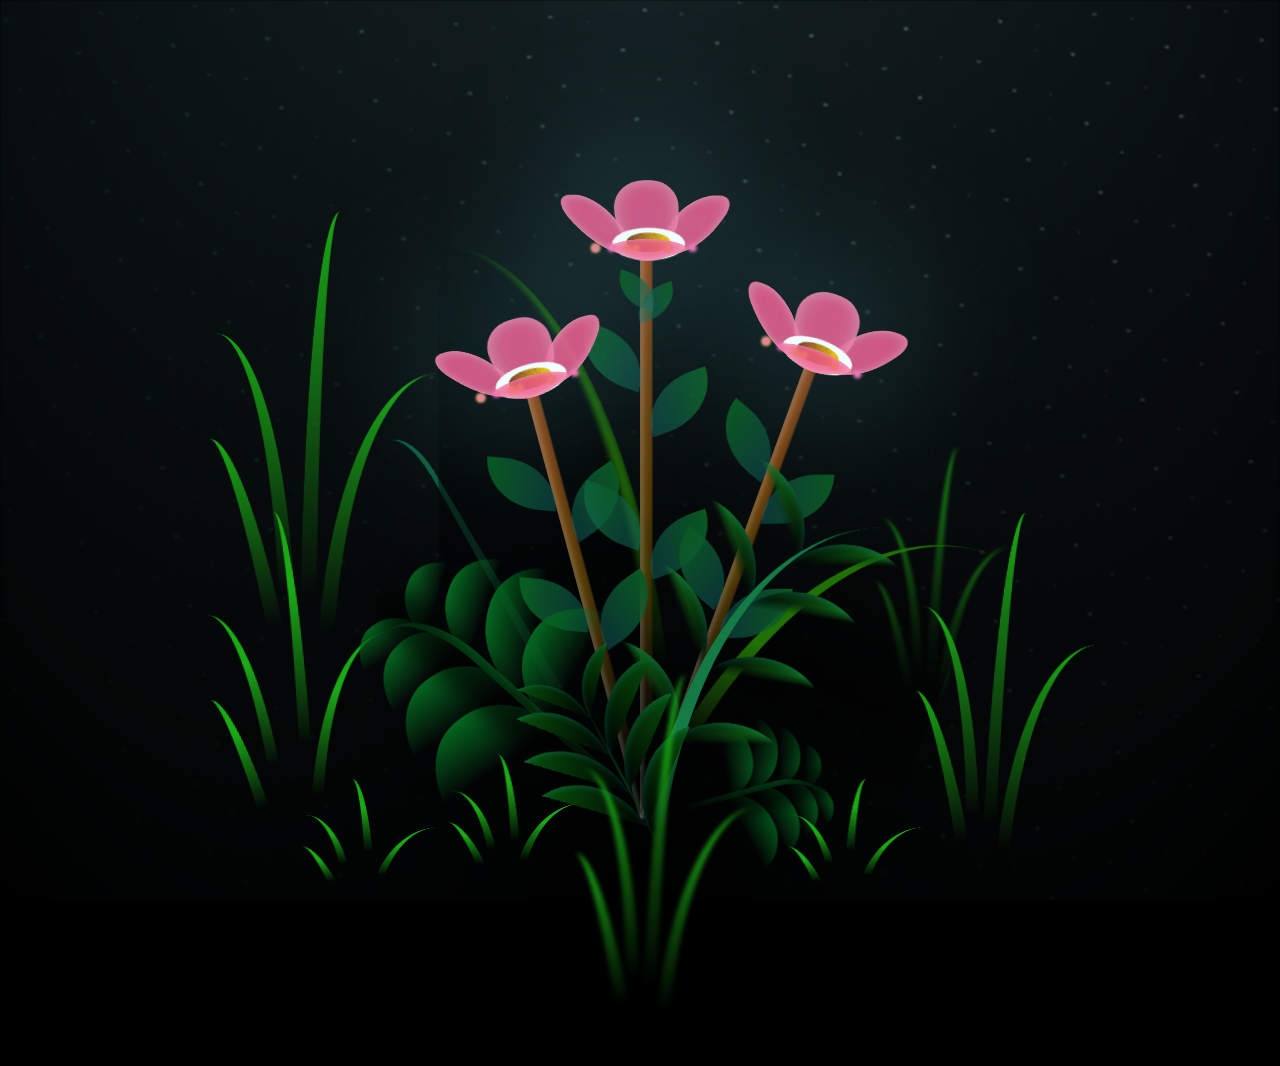
<file: flower.html>
<!DOCTYPE html>
<html lang="en">
<head>
    <meta charset="UTF-8">
    <meta http-equiv="X-UA-Compatible" content="IE=edge">
    <meta name="viewport" content="width=device-width, initial-scale=1.0">
    <link rel="stylesheet" href="main.css">
    <link rel="icon" href="img/flowers.png" type="image/x-icon">
    <title>flowers</title>
</head>
<body class="container">
    <div class="night"></div>
    <div class="flowers">
      <div class="flower flower--1">
        <div class="flower__leafs flower__leafs--1">
          <div class="flower__leaf flower__leaf--1"></div>
          <div class="flower__leaf flower__leaf--2"></div>
          <div class="flower__leaf flower__leaf--3"></div>
          <div class="flower__leaf flower__leaf--4"></div>
          <div class="flower__white-circle"></div>
  
          <div class="flower__light flower__light--1"></div>
          <div class="flower__light flower__light--2"></div>
          <div class="flower__light flower__light--3"></div>
          <div class="flower__light flower__light--4"></div>
          <div class="flower__light flower__light--5"></div>
          <div class="flower__light flower__light--6"></div>
          <div class="flower__light flower__light--7"></div>
          <div class="flower__light flower__light--8"></div>
  
        </div>
        <div class="flower__line">
          <div class="flower__line__leaf flower__line__leaf--1"></div>
          <div class="flower__line__leaf flower__line__leaf--2"></div>
          <div class="flower__line__leaf flower__line__leaf--3"></div>
          <div class="flower__line__leaf flower__line__leaf--4"></div>
          <div class="flower__line__leaf flower__line__leaf--5"></div>
          <div class="flower__line__leaf flower__line__leaf--6"></div>
        </div>
      </div>
  
      <div class="flower flower--2">
        <div class="flower__leafs flower__leafs--2">
          <div class="flower__leaf flower__leaf--1"></div>
          <div class="flower__leaf flower__leaf--2"></div>
          <div class="flower__leaf flower__leaf--3"></div>
          <div class="flower__leaf flower__leaf--4"></div>
          <div class="flower__white-circle"></div>
  
          <div class="flower__light flower__light--1"></div>
          <div class="flower__light flower__light--2"></div>
          <div class="flower__light flower__light--3"></div>
          <div class="flower__light flower__light--4"></div>
          <div class="flower__light flower__light--5"></div>
          <div class="flower__light flower__light--6"></div>
          <div class="flower__light flower__light--7"></div>
          <div class="flower__light flower__light--8"></div>
  
        </div>
        <div class="flower__line">
          <div class="flower__line__leaf flower__line__leaf--1"></div>
          <div class="flower__line__leaf flower__line__leaf--2"></div>
          <div class="flower__line__leaf flower__line__leaf--3"></div>
          <div class="flower__line__leaf flower__line__leaf--4"></div>
        </div>
      </div>
  
      <div class="flower flower--3">
        <div class="flower__leafs flower__leafs--3">
          <div class="flower__leaf flower__leaf--1"></div>
          <div class="flower__leaf flower__leaf--2"></div>
          <div class="flower__leaf flower__leaf--3"></div>
          <div class="flower__leaf flower__leaf--4"></div>
          <div class="flower__white-circle"></div>
  
          <div class="flower__light flower__light--1"></div>
          <div class="flower__light flower__light--2"></div>
          <div class="flower__light flower__light--3"></div>
          <div class="flower__light flower__light--4"></div>
          <div class="flower__light flower__light--5"></div>
          <div class="flower__light flower__light--6"></div>
          <div class="flower__light flower__light--7"></div>
          <div class="flower__light flower__light--8"></div>
  
        </div>
        <div class="flower__line">
          <div class="flower__line__leaf flower__line__leaf--1"></div>
          <div class="flower__line__leaf flower__line__leaf--2"></div>
          <div class="flower__line__leaf flower__line__leaf--3"></div>
          <div class="flower__line__leaf flower__line__leaf--4"></div>
        </div>
      </div>
  
      <div class="grow-ans" style="--d:1.2s">
        <div class="flower__g-long">
          <div class="flower__g-long__top"></div>
          <div class="flower__g-long__bottom"></div>
        </div>
      </div>
  
      <div class="growing-grass">
        <div class="flower__grass flower__grass--1">
          <div class="flower__grass--top"></div>
          <div class="flower__grass--bottom"></div>
          <div class="flower__grass__leaf flower__grass__leaf--1"></div>
          <div class="flower__grass__leaf flower__grass__leaf--2"></div>
          <div class="flower__grass__leaf flower__grass__leaf--3"></div>
          <div class="flower__grass__leaf flower__grass__leaf--4"></div>
          <div class="flower__grass__leaf flower__grass__leaf--5"></div>
          <div class="flower__grass__leaf flower__grass__leaf--6"></div>
          <div class="flower__grass__leaf flower__grass__leaf--7"></div>
          <div class="flower__grass__leaf flower__grass__leaf--8"></div>
          <div class="flower__grass__overlay"></div>
        </div>
      </div>
  
      <div class="growing-grass">
        <div class="flower__grass flower__grass--2">
          <div class="flower__grass--top"></div>
          <div class="flower__grass--bottom"></div>
          <div class="flower__grass__leaf flower__grass__leaf--1"></div>
          <div class="flower__grass__leaf flower__grass__leaf--2"></div>
          <div class="flower__grass__leaf flower__grass__leaf--3"></div>
          <div class="flower__grass__leaf flower__grass__leaf--4"></div>
          <div class="flower__grass__leaf flower__grass__leaf--5"></div>
          <div class="flower__grass__leaf flower__grass__leaf--6"></div>
          <div class="flower__grass__leaf flower__grass__leaf--7"></div>
          <div class="flower__grass__leaf flower__grass__leaf--8"></div>
          <div class="flower__grass__overlay"></div>
        </div>
      </div>
  
      <div class="grow-ans" style="--d:2.4s">
        <div class="flower__g-right flower__g-right--1">
          <div class="leaf"></div>
        </div>
      </div>
  
      <div class="grow-ans" style="--d:2.8s">
        <div class="flower__g-right flower__g-right--2">
          <div class="leaf"></div>
        </div>
      </div>
  
      <div class="grow-ans" style="--d:2.8s">
        <div class="flower__g-front">
          <div class="flower__g-front__leaf-wrapper flower__g-front__leaf-wrapper--1">
            <div class="flower__g-front__leaf"></div>
          </div>
          <div class="flower__g-front__leaf-wrapper flower__g-front__leaf-wrapper--2">
            <div class="flower__g-front__leaf"></div>
          </div>
          <div class="flower__g-front__leaf-wrapper flower__g-front__leaf-wrapper--3">
            <div class="flower__g-front__leaf"></div>
          </div>
          <div class="flower__g-front__leaf-wrapper flower__g-front__leaf-wrapper--4">
            <div class="flower__g-front__leaf"></div>
          </div>
          <div class="flower__g-front__leaf-wrapper flower__g-front__leaf-wrapper--5">
            <div class="flower__g-front__leaf"></div>
          </div>
          <div class="flower__g-front__leaf-wrapper flower__g-front__leaf-wrapper--6">
            <div class="flower__g-front__leaf"></div>
          </div>
          <div class="flower__g-front__leaf-wrapper flower__g-front__leaf-wrapper--7">
            <div class="flower__g-front__leaf"></div>
          </div>
          <div class="flower__g-front__leaf-wrapper flower__g-front__leaf-wrapper--8">
            <div class="flower__g-front__leaf"></div>
          </div>
          <div class="flower__g-front__line"></div>
        </div>
      </div>
  
      <div class="grow-ans" style="--d:3.2s">
        <div class="flower__g-fr">
          <div class="leaf"></div>
          <div class="flower__g-fr__leaf flower__g-fr__leaf--1"></div>
          <div class="flower__g-fr__leaf flower__g-fr__leaf--2"></div>
          <div class="flower__g-fr__leaf flower__g-fr__leaf--3"></div>
          <div class="flower__g-fr__leaf flower__g-fr__leaf--4"></div>
          <div class="flower__g-fr__leaf flower__g-fr__leaf--5"></div>
          <div class="flower__g-fr__leaf flower__g-fr__leaf--6"></div>
          <div class="flower__g-fr__leaf flower__g-fr__leaf--7"></div>
          <div class="flower__g-fr__leaf flower__g-fr__leaf--8"></div>
        </div>
      </div>
  
      <div class="long-g long-g--0">
        <div class="grow-ans" style="--d:3s">
          <div class="leaf leaf--0"></div>
        </div>
        <div class="grow-ans" style="--d:2.2s">
          <div class="leaf leaf--1"></div>
        </div>
        <div class="grow-ans" style="--d:3.4s">
          <div class="leaf leaf--2"></div>
        </div>
        <div class="grow-ans" style="--d:3.6s">
          <div class="leaf leaf--3"></div>
        </div>
      </div>
  
      <div class="long-g long-g--1">
        <div class="grow-ans" style="--d:3.6s">
          <div class="leaf leaf--0"></div>
        </div>
        <div class="grow-ans" style="--d:3.8s">
          <div class="leaf leaf--1"></div>
        </div>
        <div class="grow-ans" style="--d:4s">
          <div class="leaf leaf--2"></div>
        </div>
        <div class="grow-ans" style="--d:4.2s">
          <div class="leaf leaf--3"></div>
        </div>
      </div>
  
      <div class="long-g long-g--2">
        <div class="grow-ans" style="--d:4s">
          <div class="leaf leaf--0"></div>
        </div>
        <div class="grow-ans" style="--d:4.2s">
          <div class="leaf leaf--1"></div>
        </div>
        <div class="grow-ans" style="--d:4.4s">
          <div class="leaf leaf--2"></div>
        </div>
        <div class="grow-ans" style="--d:4.6s">
          <div class="leaf leaf--3"></div>
        </div>
      </div>
  
      <div class="long-g long-g--3">
        <div class="grow-ans" style="--d:4s">
          <div class="leaf leaf--0"></div>
        </div>
        <div class="grow-ans" style="--d:4.2s">
          <div class="leaf leaf--1"></div>
        </div>
        <div class="grow-ans" style="--d:3s">
          <div class="leaf leaf--2"></div>
        </div>
        <div class="grow-ans" style="--d:3.6s">
          <div class="leaf leaf--3"></div>
        </div>
      </div>
  
      <div class="long-g long-g--4">
        <div class="grow-ans" style="--d:4s">
          <div class="leaf leaf--0"></div>
        </div>
        <div class="grow-ans" style="--d:4.2s">
          <div class="leaf leaf--1"></div>
        </div>
        <div class="grow-ans" style="--d:3s">
          <div class="leaf leaf--2"></div>
        </div>
        <div class="grow-ans" style="--d:3.6s">
          <div class="leaf leaf--3"></div>
        </div>
      </div>
  
      <div class="long-g long-g--5">
        <div class="grow-ans" style="--d:4s">
          <div class="leaf leaf--0"></div>
        </div>
        <div class="grow-ans" style="--d:4.2s">
          <div class="leaf leaf--1"></div>
        </div>
        <div class="grow-ans" style="--d:3s">
          <div class="leaf leaf--2"></div>
        </div>
        <div class="grow-ans" style="--d:3.6s">
          <div class="leaf leaf--3"></div>
        </div>
      </div>
  
      <div class="long-g long-g--6">
        <div class="grow-ans" style="--d:4.2s">
          <div class="leaf leaf--0"></div>
        </div>
        <div class="grow-ans" style="--d:4.4s">
          <div class="leaf leaf--1"></div>
        </div>
        <div class="grow-ans" style="--d:4.6s">
          <div class="leaf leaf--2"></div>
        </div>
        <div class="grow-ans" style="--d:4.8s">
          <div class="leaf leaf--3"></div>
        </div>
      </div>
  
      <div class="long-g long-g--7">
        <div class="grow-ans" style="--d:3s">
          <div class="leaf leaf--0"></div>
        </div>
        <div class="grow-ans" style="--d:3.2s">
          <div class="leaf leaf--1"></div>
        </div>
        <div class="grow-ans" style="--d:3.5s">
          <div class="leaf leaf--2"></div>
        </div>
        <div class="grow-ans" style="--d:3.6s">
          <div class="leaf leaf--3"></div>
        </div>
      </div>
    </div>
    
    <script src="main.js"></script>
  </body>
</html>
</file>
<file: main.css>
*,
*::after,
*::before {
  padding: 0;
  margin: 0;
  box-sizing: border-box;
}

:root {
  --dark-color: #000;
}

body {
  display: flex;
  align-items: flex-end;
  justify-content: center;
  min-height: 100vh;
  background-color: var(--dark-color);
  overflow: hidden;
  perspective: 1000px;
}

.night {
  position: fixed;
  left: 50%;
  top: 0;
  transform: translateX(-50%);
  width: 100%;
  height: 100%;
  filter: blur(0.1vmin);
  background-image: radial-gradient(ellipse at top, transparent 0%, var(--dark-color)), radial-gradient(ellipse at bottom, var(--dark-color), rgba(145, 233, 255, 0.2)), repeating-linear-gradient(220deg, rgb(0, 0, 0) 0px, rgb(0, 0, 0) 19px, transparent 19px, transparent 22px), repeating-linear-gradient(189deg, rgb(0, 0, 0) 0px, rgb(0, 0, 0) 19px, transparent 19px, transparent 22px), repeating-linear-gradient(148deg, rgb(0, 0, 0) 0px, rgb(0, 0, 0) 19px, transparent 19px, transparent 22px), linear-gradient(90deg, rgb(7, 107, 42), rgb(240, 240, 240));
}

.flowers {
  position: relative;
  transform: scale(0.9);
}

.flower {
  position: absolute;
  bottom: 10vmin;
  transform-origin: bottom center;
  z-index: 10;
  --fl-speed: 0.3s;
}
.flower--1 {
  -webkit-animation: moving-flower-1 4s linear infinite;
          animation: moving-flower-1 4s linear infinite;
}
.flower--1 .flower__line {
  height: 70vmin;
  -webkit-animation-delay: 0.3s;
          animation-delay: 0.3s;
}
.flower--1 .flower__line__leaf--1 {
  -webkit-animation: blooming-leaf-right var(--fl-speed) 1.6s backwards;
          animation: blooming-leaf-right var(--fl-speed) 1.6s backwards;
}
.flower--1 .flower__line__leaf--2 {
  -webkit-animation: blooming-leaf-right var(--fl-speed) 1.4s backwards;
          animation: blooming-leaf-right var(--fl-speed) 1.4s backwards;
}
.flower--1 .flower__line__leaf--3 {
  -webkit-animation: blooming-leaf-left var(--fl-speed) 1.2s backwards;
          animation: blooming-leaf-left var(--fl-speed) 1.2s backwards;
}
.flower--1 .flower__line__leaf--4 {
  -webkit-animation: blooming-leaf-left var(--fl-speed) 1s backwards;
          animation: blooming-leaf-left var(--fl-speed) 1s backwards;
}
.flower--1 .flower__line__leaf--5 {
  -webkit-animation: blooming-leaf-right var(--fl-speed) 1.8s backwards;
          animation: blooming-leaf-right var(--fl-speed) 1.8s backwards;
}
.flower--1 .flower__line__leaf--6 {
  -webkit-animation: blooming-leaf-left var(--fl-speed) 2s backwards;
          animation: blooming-leaf-left var(--fl-speed) 2s backwards;
}
.flower--2 {
  left: 50%;
  transform: rotate(20deg);
  -webkit-animation: moving-flower-2 4s linear infinite;
          animation: moving-flower-2 4s linear infinite;
}
.flower--2 .flower__line {
  height: 60vmin;
  -webkit-animation-delay: 0.6s;
          animation-delay: 0.6s;
}
.flower--2 .flower__line__leaf--1 {
  -webkit-animation: blooming-leaf-right var(--fl-speed) 1.9s backwards;
          animation: blooming-leaf-right var(--fl-speed) 1.9s backwards;
}
.flower--2 .flower__line__leaf--2 {
  -webkit-animation: blooming-leaf-right var(--fl-speed) 1.7s backwards;
          animation: blooming-leaf-right var(--fl-speed) 1.7s backwards;
}
.flower--2 .flower__line__leaf--3 {
  -webkit-animation: blooming-leaf-left var(--fl-speed) 1.5s backwards;
          animation: blooming-leaf-left var(--fl-speed) 1.5s backwards;
}
.flower--2 .flower__line__leaf--4 {
  -webkit-animation: blooming-leaf-left var(--fl-speed) 1.3s backwards;
          animation: blooming-leaf-left var(--fl-speed) 1.3s backwards;
}
.flower--3 {
  left: 50%;
  transform: rotate(-15deg);
  -webkit-animation: moving-flower-3 4s linear infinite;
          animation: moving-flower-3 4s linear infinite;
}
.flower--3 .flower__line {
  -webkit-animation-delay: 0.9s;
          animation-delay: 0.9s;
}
.flower--3 .flower__line__leaf--1 {
  -webkit-animation: blooming-leaf-right var(--fl-speed) 2.5s backwards;
          animation: blooming-leaf-right var(--fl-speed) 2.5s backwards;
}
.flower--3 .flower__line__leaf--2 {
  -webkit-animation: blooming-leaf-right var(--fl-speed) 2.3s backwards;
          animation: blooming-leaf-right var(--fl-speed) 2.3s backwards;
}
.flower--3 .flower__line__leaf--3 {
  -webkit-animation: blooming-leaf-left var(--fl-speed) 2.1s backwards;
          animation: blooming-leaf-left var(--fl-speed) 2.1s backwards;
}
.flower--3 .flower__line__leaf--4 {
  -webkit-animation: blooming-leaf-left var(--fl-speed) 1.9s backwards;
          animation: blooming-leaf-left var(--fl-speed) 1.9s backwards;
}
.flower__leafs {
  position: relative;
  -webkit-animation: blooming-flower 2s backwards;
          animation: blooming-flower 2s backwards;
}
.flower__leafs--1 {
  -webkit-animation-delay: 1.1s;
          animation-delay: 1.1s;
}
.flower__leafs--2 {
  -webkit-animation-delay: 1.4s;
          animation-delay: 1.4s;
}
.flower__leafs--3 {
  -webkit-animation-delay: 1.7s;
          animation-delay: 1.7s;
}
.flower__leafs::after {
  content: "";
  position: absolute;
  left: 0;
  top: 0;
  transform: translate(-50%, -100%);
  width: 8vmin;
  height: 8vmin;
  background-color: #6bf0ff;
  filter: blur(10vmin);
}
.flower__leaf {
  position: absolute;
  bottom: 0;
  left: 50%;
  width: 8vmin;
  height: 11vmin;
  border-radius: 51% 49% 47% 53%/44% 45% 55% 69%;
  background-color: #f672b0;
  background-image: linear-gradient(to top, #ee5286, #ee5286);
  transform-origin: bottom center;
  opacity: 0.9;
  box-shadow: inset 0 0 2vmin rgba(255, 255, 255, 0.5);
}
.flower__leaf--1 {
  transform: translate(-10%, 1%) rotateY(40deg) rotateX(-50deg);
}
.flower__leaf--2 {
  transform: translate(-50%, -4%) rotateX(40deg);
}
.flower__leaf--3 {
  transform: translate(-90%, 0%) rotateY(45deg) rotateX(50deg);
}
.flower__leaf--4 {
  width: 8vmin;
  height: 8vmin;
  transform-origin: bottom left;
  border-radius: 4vmin 10vmin 4vmin 4vmin;
  transform: translate(0%, 18%) rotateX(70deg) rotate(-43deg);
  background-image: linear-gradient(to top, #ee5286, #ee5286);
  z-index: 1;
  opacity: 0.8;
}
.flower__white-circle {
  position: absolute;
  left: -3.5vmin;
  top: -3vmin;
  width: 9vmin;
  height: 4vmin;
  border-radius: 50%;
  background-color: #fff;
}
.flower__white-circle::after {
  content: "";
  position: absolute;
  left: 50%;
  top: 45%;
  transform: translate(-50%, -50%);
  width: 60%;
  height: 60%;
  border-radius: inherit;
  background-image: repeating-linear-gradient(135deg, rgba(0, 0, 0, 0.03) 0px, rgba(0, 0, 0, 0.03) 1px, transparent 1px, transparent 12px), repeating-linear-gradient(45deg, rgba(0, 0, 0, 0.03) 0px, rgba(0, 0, 0, 0.03) 1px, transparent 1px, transparent 12px), repeating-linear-gradient(67.5deg, rgba(0, 0, 0, 0.03) 0px, rgba(0, 0, 0, 0.03) 1px, transparent 1px, transparent 12px), repeating-linear-gradient(135deg, rgba(0, 0, 0, 0.03) 0px, rgba(0, 0, 0, 0.03) 1px, transparent 1px, transparent 12px), repeating-linear-gradient(45deg, rgba(0, 0, 0, 0.03) 0px, rgba(0, 0, 0, 0.03) 1px, transparent 1px, transparent 12px), repeating-linear-gradient(112.5deg, rgba(0, 0, 0, 0.03) 0px, rgba(0, 0, 0, 0.03) 1px, transparent 1px, transparent 12px), repeating-linear-gradient(112.5deg, rgba(0, 0, 0, 0.03) 0px, rgba(0, 0, 0, 0.03) 1px, transparent 1px, transparent 12px), repeating-linear-gradient(45deg, rgba(0, 0, 0, 0.03) 0px, rgba(0, 0, 0, 0.03) 1px, transparent 1px, transparent 12px), repeating-linear-gradient(22.5deg, rgba(0, 0, 0, 0.03) 0px, rgba(0, 0, 0, 0.03) 1px, transparent 1px, transparent 12px), repeating-linear-gradient(45deg, rgba(0, 0, 0, 0.03) 0px, rgba(0, 0, 0, 0.03) 1px, transparent 1px, transparent 12px), repeating-linear-gradient(22.5deg, rgba(0, 0, 0, 0.03) 0px, rgba(0, 0, 0, 0.03) 1px, transparent 1px, transparent 12px), repeating-linear-gradient(135deg, rgba(0, 0, 0, 0.03) 0px, rgba(0, 0, 0, 0.03) 1px, transparent 1px, transparent 12px), repeating-linear-gradient(157.5deg, rgba(0, 0, 0, 0.03) 0px, rgba(0, 0, 0, 0.03) 1px, transparent 1px, transparent 12px), repeating-linear-gradient(67.5deg, rgba(0, 0, 0, 0.03) 0px, rgba(0, 0, 0, 0.03) 1px, transparent 1px, transparent 12px), repeating-linear-gradient(67.5deg, rgba(0, 0, 0, 0.03) 0px, rgba(0, 0, 0, 0.03) 1px, transparent 1px, transparent 12px), linear-gradient(90deg, rgb(127, 47, 21), rgb(255, 206, 0));
}
.flower__line {
  height: 55vmin;
  width: 1.5vmin;
  background-image: linear-gradient(to left, rgba(0, 0, 0, 0.2), transparent, rgba(255, 255, 255, 0.2)), linear-gradient(to top, transparent 10%, #583e08, #944415);
  box-shadow: inset 0 0 2px rgba(0, 0, 0, 0.5);
  -webkit-animation: grow-flower-tree 4s backwards;
          animation: grow-flower-tree 4s backwards;
}
.flower__line__leaf {
  --w: 7vmin;
  --h: calc(var(--w) + 2vmin);
  position: absolute;
  top: 20%;
  left: 90%;
  width: var(--w);
  height: var(--h);
  border-top-right-radius: var(--h);
  border-bottom-left-radius: var(--h);
  background-image: linear-gradient(to top, rgba(20, 117, 122, 0.4), #095721);
}
.flower__line__leaf--1 {
  transform: rotate(70deg) rotateY(30deg);
}
.flower__line__leaf--2 {
  top: 45%;
  transform: rotate(70deg) rotateY(30deg);
}
.flower__line__leaf--3, .flower__line__leaf--4, .flower__line__leaf--6 {
  border-top-right-radius: 0;
  border-bottom-left-radius: 0;
  border-top-left-radius: var(--h);
  border-bottom-right-radius: var(--h);
  left: -460%;
  top: 12%;
  transform: rotate(-70deg) rotateY(30deg);
}
.flower__line__leaf--4 {
  top: 40%;
}
.flower__line__leaf--5 {
  top: 0;
  transform-origin: left;
  transform: rotate(70deg) rotateY(30deg) scale(0.6);
}
.flower__line__leaf--6 {
  top: -2%;
  left: -450%;
  transform-origin: right;
  transform: rotate(-70deg) rotateY(30deg) scale(0.6);
}
.flower__light {
  position: absolute;
  bottom: 0vmin;
  width: 1vmin;
  height: 1vmin;
  background-color: rgb(255, 251, 0);
  border-radius: 50%;
  filter: blur(0.2vmin);
  -webkit-animation: light-ans 4s linear infinite backwards;
          animation: light-ans 4s linear infinite backwards;
}
.flower__light:nth-child(odd) {
  background-color: #f76baf;
}
.flower__light--1 {
  left: -2vmin;
  -webkit-animation-delay: 1s;
          animation-delay: 1s;
}
.flower__light--2 {
  left: 3vmin;
  -webkit-animation-delay: 0.5s;
          animation-delay: 0.5s;
}
.flower__light--3 {
  left: -6vmin;
  -webkit-animation-delay: 0.3s;
          animation-delay: 0.3s;
}
.flower__light--4 {
  left: 6vmin;
  -webkit-animation-delay: 0.9s;
          animation-delay: 0.9s;
}
.flower__light--5 {
  left: -1vmin;
  -webkit-animation-delay: 1.5s;
          animation-delay: 1.5s;
}
.flower__light--6 {
  left: -4vmin;
  -webkit-animation-delay: 3s;
          animation-delay: 3s;
}
.flower__light--7 {
  left: 3vmin;
  -webkit-animation-delay: 2s;
          animation-delay: 2s;
}
.flower__light--8 {
  left: -6vmin;
  -webkit-animation-delay: 3.5s;
          animation-delay: 3.5s;
}
.flower__grass {
  --c: #04661f;
  --line-w: 1.5vmin;
  position: absolute;
  bottom: 12vmin;
  left: -7vmin;
  display: flex;
  flex-direction: column;
  align-items: flex-end;
  z-index: 20;
  transform-origin: bottom center;
  transform: rotate(-48deg) rotateY(40deg);
}
.flower__grass--1 {
  -webkit-animation: moving-grass 2s linear infinite;
          animation: moving-grass 2s linear infinite;
}
.flower__grass--2 {
  left: 2vmin;
  bottom: 10vmin;
  transform: scale(0.5) rotate(75deg) rotateX(10deg) rotateY(-200deg);
  opacity: 0.8;
  z-index: 0;
  -webkit-animation: moving-grass--2 1.5s linear infinite;
          animation: moving-grass--2 1.5s linear infinite;
}
.flower__grass--top {
  width: 7vmin;
  height: 10vmin;
  border-top-right-radius: 100%;
  border-right: var(--line-w) solid var(--c);
  transform-origin: bottom center;
  transform: rotate(-2deg);
}
.flower__grass--bottom {
  margin-top: -2px;
  width: var(--line-w);
  height: 25vmin;
  background-image: linear-gradient(to top, transparent, var(--c));
}
.flower__grass__leaf {
  --size: 10vmin;
  position: absolute;
  width: calc(var(--size) * 2.1);
  height: var(--size);
  border-top-left-radius: var(--size);
  border-top-right-radius: var(--size);
  background-image: linear-gradient(to top, transparent, transparent 30%, var(--c));
  z-index: 100;
}
.flower__grass__leaf--1 {
  top: -6%;
  left: 30%;
  --size: 6vmin;
  transform: rotate(-20deg);
  -webkit-animation: growing-grass-ans--1 2s 2.6s backwards;
          animation: growing-grass-ans--1 2s 2.6s backwards;
}
@-webkit-keyframes growing-grass-ans--1 {
  0% {
    transform-origin: bottom left;
    transform: rotate(-20deg) scale(0);
  }
}
@keyframes growing-grass-ans--1 {
  0% {
    transform-origin: bottom left;
    transform: rotate(-20deg) scale(0);
  }
}
.flower__grass__leaf--2 {
  top: -5%;
  left: -110%;
  --size: 6vmin;
  transform: rotate(10deg);
  -webkit-animation: growing-grass-ans--2 2s 2.4s linear backwards;
          animation: growing-grass-ans--2 2s 2.4s linear backwards;
}
@-webkit-keyframes growing-grass-ans--2 {
  0% {
    transform-origin: bottom right;
    transform: rotate(10deg) scale(0);
  }
}
@keyframes growing-grass-ans--2 {
  0% {
    transform-origin: bottom right;
    transform: rotate(10deg) scale(0);
  }
}
.flower__grass__leaf--3 {
  top: 5%;
  left: 60%;
  --size: 8vmin;
  transform: rotate(-18deg) rotateX(-20deg);
  -webkit-animation: growing-grass-ans--3 2s 2.2s linear backwards;
          animation: growing-grass-ans--3 2s 2.2s linear backwards;
}
@-webkit-keyframes growing-grass-ans--3 {
  0% {
    transform-origin: bottom left;
    transform: rotate(-18deg) rotateX(-20deg) scale(0);
  }
}
@keyframes growing-grass-ans--3 {
  0% {
    transform-origin: bottom left;
    transform: rotate(-18deg) rotateX(-20deg) scale(0);
  }
}
.flower__grass__leaf--4 {
  top: 6%;
  left: -135%;
  --size: 8vmin;
  transform: rotate(2deg);
  -webkit-animation: growing-grass-ans--4 2s 2s linear backwards;
          animation: growing-grass-ans--4 2s 2s linear backwards;
}
@-webkit-keyframes growing-grass-ans--4 {
  0% {
    transform-origin: bottom right;
    transform: rotate(2deg) scale(0);
  }
}
@keyframes growing-grass-ans--4 {
  0% {
    transform-origin: bottom right;
    transform: rotate(2deg) scale(0);
  }
}
.flower__grass__leaf--5 {
  top: 20%;
  left: 60%;
  --size: 10vmin;
  transform: rotate(-24deg) rotateX(-20deg);
  -webkit-animation: growing-grass-ans--5 2s 1.8s linear backwards;
          animation: growing-grass-ans--5 2s 1.8s linear backwards;
}
@-webkit-keyframes growing-grass-ans--5 {
  0% {
    transform-origin: bottom left;
    transform: rotate(-24deg) rotateX(-20deg) scale(0);
  }
}
@keyframes growing-grass-ans--5 {
  0% {
    transform-origin: bottom left;
    transform: rotate(-24deg) rotateX(-20deg) scale(0);
  }
}
.flower__grass__leaf--6 {
  top: 22%;
  left: -180%;
  --size: 10vmin;
  transform: rotate(10deg);
  -webkit-animation: growing-grass-ans--6 2s 1.6s linear backwards;
          animation: growing-grass-ans--6 2s 1.6s linear backwards;
}
@-webkit-keyframes growing-grass-ans--6 {
  0% {
    transform-origin: bottom right;
    transform: rotate(10deg) scale(0);
  }
}
@keyframes growing-grass-ans--6 {
  0% {
    transform-origin: bottom right;
    transform: rotate(10deg) scale(0);
  }
}
.flower__grass__leaf--7 {
  top: 39%;
  left: 70%;
  --size: 10vmin;
  transform: rotate(-10deg);
  -webkit-animation: growing-grass-ans--7 2s 1.4s linear backwards;
          animation: growing-grass-ans--7 2s 1.4s linear backwards;
}
@-webkit-keyframes growing-grass-ans--7 {
  0% {
    transform-origin: bottom left;
    transform: rotate(-10deg) scale(0);
  }
}
@keyframes growing-grass-ans--7 {
  0% {
    transform-origin: bottom left;
    transform: rotate(-10deg) scale(0);
  }
}
.flower__grass__leaf--8 {
  top: 40%;
  left: -215%;
  --size: 11vmin;
  transform: rotate(10deg);
  -webkit-animation: growing-grass-ans--8 2s 1.2s linear backwards;
          animation: growing-grass-ans--8 2s 1.2s linear backwards;
}
@-webkit-keyframes growing-grass-ans--8 {
  0% {
    transform-origin: bottom right;
    transform: rotate(10deg) scale(0);
  }
}
@keyframes growing-grass-ans--8 {
  0% {
    transform-origin: bottom right;
    transform: rotate(10deg) scale(0);
  }
}
.flower__grass__overlay {
  position: absolute;
  top: -10%;
  right: 0%;
  width: 100%;
  height: 100%;
  background-color: rgba(0, 0, 0, 0.6);
  filter: blur(1.5vmin);
  z-index: 100;
}
.flower__g-long {
  --w: 2vmin;
  --h: 6vmin;
  --c: #0e5b3c;
  position: absolute;
  bottom: 10vmin;
  left: -3vmin;
  transform-origin: bottom center;
  transform: rotate(-30deg) rotateY(-20deg);
  display: flex;
  flex-direction: column;
  align-items: flex-end;
  -webkit-animation: flower-g-long-ans 3s linear infinite;
          animation: flower-g-long-ans 3s linear infinite;
}
@-webkit-keyframes flower-g-long-ans {
  0%, 100% {
    transform: rotate(-30deg) rotateY(-20deg);
  }
  50% {
    transform: rotate(-32deg) rotateY(-20deg);
  }
}
@keyframes flower-g-long-ans {
  0%, 100% {
    transform: rotate(-30deg) rotateY(-20deg);
  }
  50% {
    transform: rotate(-32deg) rotateY(-20deg);
  }
}
.flower__g-long__top {
  top: calc(var(--h) * -1);
  width: calc(var(--w) + 1vmin);
  height: var(--h);
  border-top-right-radius: 100%;
  border-right: 0.7vmin solid var(--c);
  transform: translate(-0.7vmin, 1vmin);
}
.flower__g-long__bottom {
  width: var(--w);
  height: 50vmin;
  transform-origin: bottom center;
  background-image: linear-gradient(to top, transparent 30%, var(--c));
  box-shadow: inset 0 0 2px rgba(0, 0, 0, 0.5);
  -webkit-clip-path: polygon(35% 0, 65% 1%, 100% 100%, 0% 100%);
          clip-path: polygon(35% 0, 65% 1%, 100% 100%, 0% 100%);
}
.flower__g-right {
  position: absolute;
  bottom: 6vmin;
  left: -2vmin;
  transform-origin: bottom left;
  transform: rotate(20deg);
}
.flower__g-right .leaf {
  width: 30vmin;
  height: 50vmin;
  border-top-left-radius: 100%;
  border-left: 2vmin solid #217005;
  background-image: linear-gradient(to bottom, transparent, var(--dark-color) 60%);
  -webkit-mask-image: linear-gradient(to top, transparent 30%, #24803e 60%);
}
.flower__g-right--1 {
  -webkit-animation: flower-g-right-ans 2.5s linear infinite;
          animation: flower-g-right-ans 2.5s linear infinite;
}
.flower__g-right--2 {
  left: 5vmin;
  transform: rotateY(-180deg);
  -webkit-animation: flower-g-right-ans--2 3s linear infinite;
          animation: flower-g-right-ans--2 3s linear infinite;
}
.flower__g-right--2 .leaf {
  height: 75vmin;
  filter: blur(0.3vmin);
  opacity: 0.8;
}
@-webkit-keyframes flower-g-right-ans {
  0%, 100% {
    transform: rotate(20deg);
  }
  50% {
    transform: rotate(24deg) rotateX(-20deg);
  }
}
@keyframes flower-g-right-ans {
  0%, 100% {
    transform: rotate(20deg);
  }
  50% {
    transform: rotate(24deg) rotateX(-20deg);
  }
}
@-webkit-keyframes flower-g-right-ans--2 {
  0%, 100% {
    transform: rotateY(-180deg) rotate(0deg) rotateX(-20deg);
  }
  50% {
    transform: rotateY(-180deg) rotate(6deg) rotateX(-20deg);
  }
}
@keyframes flower-g-right-ans--2 {
  0%, 100% {
    transform: rotateY(-180deg) rotate(0deg) rotateX(-20deg);
  }
  50% {
    transform: rotateY(-180deg) rotate(6deg) rotateX(-20deg);
  }
}
.flower__g-front {
  position: absolute;
  bottom: 6vmin;
  left: 2.5vmin;
  z-index: 100;
  transform-origin: bottom center;
  transform: rotate(-28deg) rotateY(30deg) scale(1.04);
  -webkit-animation: flower__g-front-ans 2s linear infinite;
          animation: flower__g-front-ans 2s linear infinite;
}
@-webkit-keyframes flower__g-front-ans {
  0%, 100% {
    transform: rotate(-28deg) rotateY(30deg) scale(1.04);
  }
  50% {
    transform: rotate(-35deg) rotateY(40deg) scale(1.04);
  }
}
@keyframes flower__g-front-ans {
  0%, 100% {
    transform: rotate(-28deg) rotateY(30deg) scale(1.04);
  }
  50% {
    transform: rotate(-35deg) rotateY(40deg) scale(1.04);
  }
}
.flower__g-front__line {
  width: 0.3vmin;
  height: 20vmin;
  background-image: linear-gradient(to top, transparent, #042e0b, transparent 100%);
  position: relative;
}
.flower__g-front__leaf-wrapper {
  position: absolute;
  top: 0;
  left: 0;
  transform-origin: bottom left;
  transform: rotate(10deg);
}
.flower__g-front__leaf-wrapper:nth-child(even) {
  left: 0vmin;
  transform: rotateY(-180deg) rotate(5deg);
  -webkit-animation: flower__g-front__leaf-left-ans 1s ease-in backwards;
          animation: flower__g-front__leaf-left-ans 1s ease-in backwards;
}
.flower__g-front__leaf-wrapper:nth-child(odd) {
  -webkit-animation: flower__g-front__leaf-ans 1s ease-in backwards;
          animation: flower__g-front__leaf-ans 1s ease-in backwards;
}
.flower__g-front__leaf-wrapper--1 {
  top: -8vmin;
  transform: scale(0.7);
  -webkit-animation: flower__g-front__leaf-ans 1s 5.5s ease-in backwards !important;
          animation: flower__g-front__leaf-ans 1s 5.5s ease-in backwards !important;
}
.flower__g-front__leaf-wrapper--2 {
  top: -8vmin;
  transform: rotateY(-180deg) scale(0.7) !important;
  -webkit-animation: flower__g-front__leaf-left-ans-2 1s 4.6s ease-in backwards !important;
          animation: flower__g-front__leaf-left-ans-2 1s 4.6s ease-in backwards !important;
}
.flower__g-front__leaf-wrapper--3 {
  top: -3vmin;
  -webkit-animation: flower__g-front__leaf-ans 1s 4.6s ease-in backwards;
          animation: flower__g-front__leaf-ans 1s 4.6s ease-in backwards;
}
.flower__g-front__leaf-wrapper--4 {
  top: -3vmin;
  transform: rotateY(-180deg) scale(0.9) !important;
  -webkit-animation: flower__g-front__leaf-left-ans-2 1s 4.6s ease-in backwards !important;
          animation: flower__g-front__leaf-left-ans-2 1s 4.6s ease-in backwards !important;
}
@-webkit-keyframes flower__g-front__leaf-left-ans-2 {
  0% {
    transform: rotateY(-180deg) scale(0);
  }
}
@keyframes flower__g-front__leaf-left-ans-2 {
  0% {
    transform: rotateY(-180deg) scale(0);
  }
}
.flower__g-front__leaf-wrapper--5, .flower__g-front__leaf-wrapper--6 {
  top: 2vmin;
}
.flower__g-front__leaf-wrapper--7, .flower__g-front__leaf-wrapper--8 {
  top: 6.5vmin;
}
.flower__g-front__leaf-wrapper--2 {
  -webkit-animation-delay: 5.2s !important;
          animation-delay: 5.2s !important;
}
.flower__g-front__leaf-wrapper--3 {
  -webkit-animation-delay: 4.9s !important;
          animation-delay: 4.9s !important;
}
.flower__g-front__leaf-wrapper--5 {
  -webkit-animation-delay: 4.3s !important;
          animation-delay: 4.3s !important;
}
.flower__g-front__leaf-wrapper--6 {
  -webkit-animation-delay: 4.1s !important;
          animation-delay: 4.1s !important;
}
.flower__g-front__leaf-wrapper--7 {
  -webkit-animation-delay: 3.8s !important;
          animation-delay: 3.8s !important;
}
.flower__g-front__leaf-wrapper--8 {
  -webkit-animation-delay: 3.5s !important;
          animation-delay: 3.5s !important;
}
@-webkit-keyframes flower__g-front__leaf-ans {
  0% {
    transform: rotate(10deg) scale(0);
  }
}
@keyframes flower__g-front__leaf-ans {
  0% {
    transform: rotate(10deg) scale(0);
  }
}
@-webkit-keyframes flower__g-front__leaf-left-ans {
  0% {
    transform: rotateY(-180deg) rotate(5deg) scale(0);
  }
}
@keyframes flower__g-front__leaf-left-ans {
  0% {
    transform: rotateY(-180deg) rotate(5deg) scale(0);
  }
}
.flower__g-front__leaf {
  width: 10vmin;
  height: 10vmin;
  border-radius: 100% 0% 0% 100%/100% 100% 0% 0%;
  box-shadow: inset 0 2px 1vmin hsla(184deg, 97%, 58%, 0.2);
  background-image: linear-gradient(to bottom left, transparent, var(--dark-color)), linear-gradient(to bottom right, #064f0a 50%, transparent 50%, transparent);
  -webkit-mask-image: linear-gradient(to bottom right, #097149 50%, transparent 50%, transparent);
  mask-image: linear-gradient(to bottom right, #0e8723 50%, transparent 50%, transparent);
}
.flower__g-fr {
  position: absolute;
  bottom: -4vmin;
  left: vmin;
  transform-origin: bottom left;
  z-index: 10;
  -webkit-animation: flower__g-fr-ans 2s linear infinite;
          animation: flower__g-fr-ans 2s linear infinite;
}
@-webkit-keyframes flower__g-fr-ans {
  0%, 100% {
    transform: rotate(2deg);
  }
  50% {
    transform: rotate(4deg);
  }
}
@keyframes flower__g-fr-ans {
  0%, 100% {
    transform: rotate(2deg);
  }
  50% {
    transform: rotate(4deg);
  }
}
.flower__g-fr .leaf {
  width: 30vmin;
  height: 50vmin;
  border-top-left-radius: 100%;
  border-left: 2vmin solid #147b47;
  -webkit-mask-image: linear-gradient(to top, transparent 25%, #0e4e2a 50%);
  position: relative;
  z-index: 1;
}
.flower__g-fr__leaf {
  position: absolute;
  top: 0;
  left: 0;
  width: 10vmin;
  height: 10vmin;
  border-radius: 100% 0% 0% 100%/100% 100% 0% 0%;
  box-shadow: inset 0 2px 1vmin hsla(184deg, 97%, 58%, 0.2);
  background-image: linear-gradient(to bottom left, transparent, var(--dark-color) 98%), linear-gradient(to bottom right, #106e18 45%, transparent 50%, transparent);
  -webkit-mask-image: linear-gradient(135deg, #175f22 40%, transparent 50%, transparent);
}
.flower__g-fr__leaf--1 {
  left: 20vmin;
  transform: rotate(45deg);
  -webkit-animation: flower__g-fr-leaft-ans-1 0.5s 5.2s linear backwards;
          animation: flower__g-fr-leaft-ans-1 0.5s 5.2s linear backwards;
}
@-webkit-keyframes flower__g-fr-leaft-ans-1 {
  0% {
    transform-origin: left;
    transform: rotate(45deg) scale(0);
  }
}
@keyframes flower__g-fr-leaft-ans-1 {
  0% {
    transform-origin: left;
    transform: rotate(45deg) scale(0);
  }
}
.flower__g-fr__leaf--2 {
  left: 12vmin;
  top: -7vmin;
  transform: rotate(25deg) rotateY(-180deg);
  -webkit-animation: flower__g-fr-leaft-ans-6 0.5s 5s linear backwards;
          animation: flower__g-fr-leaft-ans-6 0.5s 5s linear backwards;
}
.flower__g-fr__leaf--3 {
  left: 15vmin;
  top: 6vmin;
  transform: rotate(55deg);
  -webkit-animation: flower__g-fr-leaft-ans-5 0.5s 4.8s linear backwards;
          animation: flower__g-fr-leaft-ans-5 0.5s 4.8s linear backwards;
}
.flower__g-fr__leaf--4 {
  left: 6vmin;
  top: -2vmin;
  transform: rotate(25deg) rotateY(-180deg);
  -webkit-animation: flower__g-fr-leaft-ans-6 0.5s 4.6s linear backwards;
          animation: flower__g-fr-leaft-ans-6 0.5s 4.6s linear backwards;
}
.flower__g-fr__leaf--5 {
  left: 10vmin;
  top: 14vmin;
  transform: rotate(55deg);
  -webkit-animation: flower__g-fr-leaft-ans-5 0.5s 4.4s linear backwards;
          animation: flower__g-fr-leaft-ans-5 0.5s 4.4s linear backwards;
}
@-webkit-keyframes flower__g-fr-leaft-ans-5 {
  0% {
    transform-origin: left;
    transform: rotate(55deg) scale(0);
  }
}
@keyframes flower__g-fr-leaft-ans-5 {
  0% {
    transform-origin: left;
    transform: rotate(55deg) scale(0);
  }
}
.flower__g-fr__leaf--6 {
  left: 0vmin;
  top: 6vmin;
  transform: rotate(25deg) rotateY(-180deg);
  -webkit-animation: flower__g-fr-leaft-ans-6 0.5s 4.2s linear backwards;
          animation: flower__g-fr-leaft-ans-6 0.5s 4.2s linear backwards;
}
@-webkit-keyframes flower__g-fr-leaft-ans-6 {
  0% {
    transform-origin: right;
    transform: rotate(25deg) rotateY(-180deg) scale(0);
  }
}
@keyframes flower__g-fr-leaft-ans-6 {
  0% {
    transform-origin: right;
    transform: rotate(25deg) rotateY(-180deg) scale(0);
  }
}
.flower__g-fr__leaf--7 {
  left: 5vmin;
  top: 22vmin;
  transform: rotate(45deg);
  -webkit-animation: flower__g-fr-leaft-ans-7 0.5s 4s linear backwards;
          animation: flower__g-fr-leaft-ans-7 0.5s 4s linear backwards;
}
@-webkit-keyframes flower__g-fr-leaft-ans-7 {
  0% {
    transform-origin: left;
    transform: rotate(45deg) scale(0);
  }
}
@keyframes flower__g-fr-leaft-ans-7 {
  0% {
    transform-origin: left;
    transform: rotate(45deg) scale(0);
  }
}
.flower__g-fr__leaf--8 {
  left: -4vmin;
  top: 15vmin;
  transform: rotate(15deg) rotateY(-180deg);
  -webkit-animation: flower__g-fr-leaft-ans-8 0.5s 3.8s linear backwards;
          animation: flower__g-fr-leaft-ans-8 0.5s 3.8s linear backwards;
}
@-webkit-keyframes flower__g-fr-leaft-ans-8 {
  0% {
    transform-origin: right;
    transform: rotate(15deg) rotateY(-180deg) scale(0);
  }
}
@keyframes flower__g-fr-leaft-ans-8 {
  0% {
    transform-origin: right;
    transform: rotate(15deg) rotateY(-180deg) scale(0);
  }
}

.long-g {
  position: absolute;
  bottom: 25vmin;
  left: -42vmin;
  transform-origin: bottom left;
}
.long-g--1 {
  bottom: 0vmin;
  transform: scale(0.8) rotate(-5deg);
}
.long-g--1 .leaf {
  -webkit-mask-image: linear-gradient(to top, transparent 40%, #196d2a 80%) !important;
}
.long-g--1 .leaf--1 {
  --w: 5vmin;
  --h: 60vmin;
  left: -2vmin;
  transform: rotate(3deg) rotateY(-180deg);
}
.long-g--2, .long-g--3 {
  bottom: -3vmin;
  left: -35vmin;
  transform-origin: center;
  transform: scale(0.6) rotateX(60deg);
}
.long-g--2 .leaf, .long-g--3 .leaf {
  -webkit-mask-image: linear-gradient(to top, transparent 50%, #176220 80%) !important;
}
.long-g--2 .leaf--1, .long-g--3 .leaf--1 {
  left: -1vmin;
  transform: rotateY(-180deg);
}
.long-g--3 {
  left: -17vmin;
  bottom: 0vmin;
}
.long-g--3 .leaf {
  -webkit-mask-image: linear-gradient(to top, transparent 40%, #176220 80%) !important;
}
.long-g--4 {
  left: 25vmin;
  bottom: -3vmin;
  transform-origin: center;
  transform: scale(0.6) rotateX(60deg);
}
.long-g--4 .leaf {
  -webkit-mask-image: linear-gradient(to top, transparent 50%, #176220 80%) !important;
}
.long-g--5 {
  left: 42vmin;
  bottom: 0vmin;
  transform: scale(0.8) rotate(2deg);
}
.long-g--6 {
  left: 0vmin;
  bottom: -20vmin;
  z-index: 100;
  filter: blur(0.3vmin);
  transform: scale(0.8) rotate(2deg);
}
.long-g--7 {
  left: 35vmin;
  bottom: 20vmin;
  z-index: -1;
  filter: blur(0.3vmin);
  transform: scale(0.6) rotate(2deg);
  opacity: 0.7;
}
.long-g .leaf {
  --w: 15vmin;
  --h: 40vmin;
  --c: #1aaa15;
  position: absolute;
  bottom: 0;
  width: var(--w);
  height: var(--h);
  border-top-left-radius: 100%;
  border-left: 2vmin solid var(--c);
  -webkit-mask-image: linear-gradient(to top, transparent 20%, var(--dark-color));
  transform-origin: bottom center;
}
.long-g .leaf--0 {
  left: 2vmin;
  -webkit-animation: leaf-ans-1 4s linear infinite;
          animation: leaf-ans-1 4s linear infinite;
}
.long-g .leaf--1 {
  --w: 5vmin;
  --h: 60vmin;
  -webkit-animation: leaf-ans-1 4s linear infinite;
          animation: leaf-ans-1 4s linear infinite;
}
.long-g .leaf--2 {
  --w: 10vmin;
  --h: 40vmin;
  left: -0.5vmin;
  bottom: 5vmin;
  transform-origin: bottom left;
  transform: rotateY(-180deg);
  -webkit-animation: leaf-ans-2 3s linear infinite;
          animation: leaf-ans-2 3s linear infinite;
}
.long-g .leaf--3 {
  --w: 5vmin;
  --h: 30vmin;
  left: -1vmin;
  bottom: 3.2vmin;
  transform-origin: bottom left;
  transform: rotate(-10deg) rotateY(-180deg);
  -webkit-animation: leaf-ans-3 3s linear infinite;
          animation: leaf-ans-3 3s linear infinite;
}

@-webkit-keyframes leaf-ans-1 {
  0%, 100% {
    transform: rotate(-5deg) scale(1);
  }
  50% {
    transform: rotate(5deg) scale(1.1);
  }
}

@keyframes leaf-ans-1 {
  0%, 100% {
    transform: rotate(-5deg) scale(1);
  }
  50% {
    transform: rotate(5deg) scale(1.1);
  }
}
@-webkit-keyframes leaf-ans-2 {
  0%, 100% {
    transform: rotateY(-180deg) rotate(5deg);
  }
  50% {
    transform: rotateY(-180deg) rotate(0deg) scale(1.1);
  }
}
@keyframes leaf-ans-2 {
  0%, 100% {
    transform: rotateY(-180deg) rotate(5deg);
  }
  50% {
    transform: rotateY(-180deg) rotate(0deg) scale(1.1);
  }
}
@-webkit-keyframes leaf-ans-3 {
  0%, 100% {
    transform: rotate(-10deg) rotateY(-180deg);
  }
  50% {
    transform: rotate(-20deg) rotateY(-180deg);
  }
}
@keyframes leaf-ans-3 {
  0%, 100% {
    transform: rotate(-10deg) rotateY(-180deg);
  }
  50% {
    transform: rotate(-20deg) rotateY(-180deg);
  }
}
.grow-ans {
  -webkit-animation: grow-ans 2s var(--d) backwards;
          animation: grow-ans 2s var(--d) backwards;
}

@-webkit-keyframes grow-ans {
  0% {
    transform: scale(0);
    opacity: 0;
  }
}

@keyframes grow-ans {
  0% {
    transform: scale(0);
    opacity: 0;
  }
}
@-webkit-keyframes light-ans {
  0% {
    opacity: 0;
    transform: translateY(0vmin);
  }
  25% {
    opacity: 1;
    transform: translateY(-5vmin) translateX(-2vmin);
  }
  50% {
    opacity: 1;
    transform: translateY(-15vmin) translateX(2vmin);
    filter: blur(0.2vmin);
  }
  75% {
    transform: translateY(-20vmin) translateX(-2vmin);
    filter: blur(0.2vmin);
  }
  100% {
    transform: translateY(-30vmin);
    opacity: 0;
    filter: blur(1vmin);
  }
}
@keyframes light-ans {
  0% {
    opacity: 0;
    transform: translateY(0vmin);
  }
  25% {
    opacity: 1;
    transform: translateY(-5vmin) translateX(-2vmin);
  }
  50% {
    opacity: 1;
    transform: translateY(-15vmin) translateX(2vmin);
    filter: blur(0.2vmin);
  }
  75% {
    transform: translateY(-20vmin) translateX(-2vmin);
    filter: blur(0.2vmin);
  }
  100% {
    transform: translateY(-30vmin);
    opacity: 0;
    filter: blur(1vmin);
  }
}
@-webkit-keyframes moving-flower-1 {
  0%, 100% {
    transform: rotate(2deg);
  }
  50% {
    transform: rotate(-2deg);
  }
}
@keyframes moving-flower-1 {
  0%, 100% {
    transform: rotate(2deg);
  }
  50% {
    transform: rotate(-2deg);
  }
}
@-webkit-keyframes moving-flower-2 {
  0%, 100% {
    transform: rotate(18deg);
  }
  50% {
    transform: rotate(14deg);
  }
}
@keyframes moving-flower-2 {
  0%, 100% {
    transform: rotate(18deg);
  }
  50% {
    transform: rotate(14deg);
  }
}
@-webkit-keyframes moving-flower-3 {
  0%, 100% {
    transform: rotate(-18deg);
  }
  50% {
    transform: rotate(-20deg) rotateY(-10deg);
  }
}
@keyframes moving-flower-3 {
  0%, 100% {
    transform: rotate(-18deg);
  }
  50% {
    transform: rotate(-20deg) rotateY(-10deg);
  }
}
@-webkit-keyframes blooming-leaf-right {
  0% {
    transform-origin: left;
    transform: rotate(70deg) rotateY(30deg) scale(0);
  }
}
@keyframes blooming-leaf-right {
  0% {
    transform-origin: left;
    transform: rotate(70deg) rotateY(30deg) scale(0);
  }
}
@-webkit-keyframes blooming-leaf-left {
  0% {
    transform-origin: right;
    transform: rotate(-70deg) rotateY(30deg) scale(0);
  }
}
@keyframes blooming-leaf-left {
  0% {
    transform-origin: right;
    transform: rotate(-70deg) rotateY(30deg) scale(0);
  }
}
@-webkit-keyframes grow-flower-tree {
  0% {
    height: 0;
    border-radius: 1vmin;
  }
}
@keyframes grow-flower-tree {
  0% {
    height: 0;
    border-radius: 1vmin;
  }
}
@-webkit-keyframes blooming-flower {
  0% {
    transform: scale(0);
  }
}
@keyframes blooming-flower {
  0% {
    transform: scale(0);
  }
}
@-webkit-keyframes moving-grass {
  0%, 100% {
    transform: rotate(-48deg) rotateY(40deg);
  }
  50% {
    transform: rotate(-50deg) rotateY(40deg);
  }
}
@keyframes moving-grass {
  0%, 100% {
    transform: rotate(-48deg) rotateY(40deg);
  }
  50% {
    transform: rotate(-50deg) rotateY(40deg);
  }
}
@-webkit-keyframes moving-grass--2 {
  0%, 100% {
    transform: scale(0.5) rotate(75deg) rotateX(10deg) rotateY(-200deg);
  }
  50% {
    transform: scale(0.5) rotate(79deg) rotateX(10deg) rotateY(-200deg);
  }
}
@keyframes moving-grass--2 {
  0%, 100% {
    transform: scale(0.5) rotate(75deg) rotateX(10deg) rotateY(-200deg);
  }
  50% {
    transform: scale(0.5) rotate(79deg) rotateX(10deg) rotateY(-200deg);
  }
}
.growing-grass {
  -webkit-animation: growing-grass-ans 1s 2s backwards;
          animation: growing-grass-ans 1s 2s backwards;
}

@-webkit-keyframes growing-grass-ans {
  0% {
    transform: scale(0);
  }
}

@keyframes growing-grass-ans {
  0% {
    transform: scale(0);
  }
}
.container * {
  -webkit-animation-play-state: paused !important;
          animation-play-state: paused !important;
}
</file>
